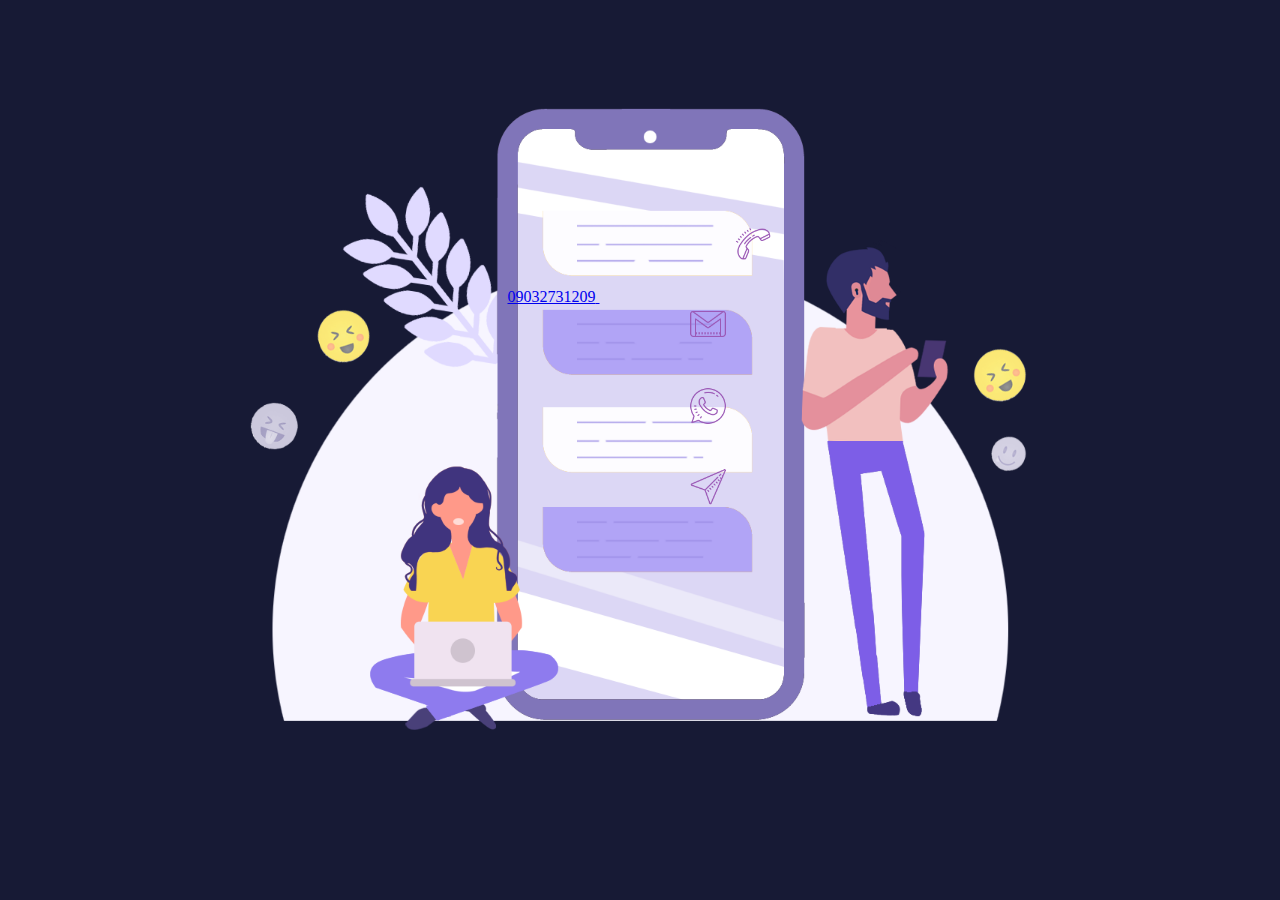
<file: conect me/index.html>
<!DOCTYPE html>
<html lang="en">
<head>
    <meta charset="UTF-8">
    <meta http-equiv="X-UA-Compatible" content="IE=edge">
    <meta name="viewport" content="width=device-width, initial-scale=1.0">
    <link href="./style.css" type="text/css" rel="stylesheet" >
    <title>conect me</title>
</head>
<body>
    <div class="sosialNetwork">
        <a href="tel:09032731209" title="09032731209">
        <span>09032731209</span>
        <img src="./img/call.png">
        </a>
        <a href="mailto:fatemehpazoki5@gmail.com" title="fatemehpazoki5@gmail.com"><img src="./img/gmail.png"></a>
        <a href="https://api.whatsapp.com/send?phone=989032731209"><img src="./img/whatsapp.png"></a>
        <a href="https://t.me/Fhigygf "title="Fhigygf"><img src="./img/telegram.png"></a>
         
    </div>
</body>
</html>
</file>
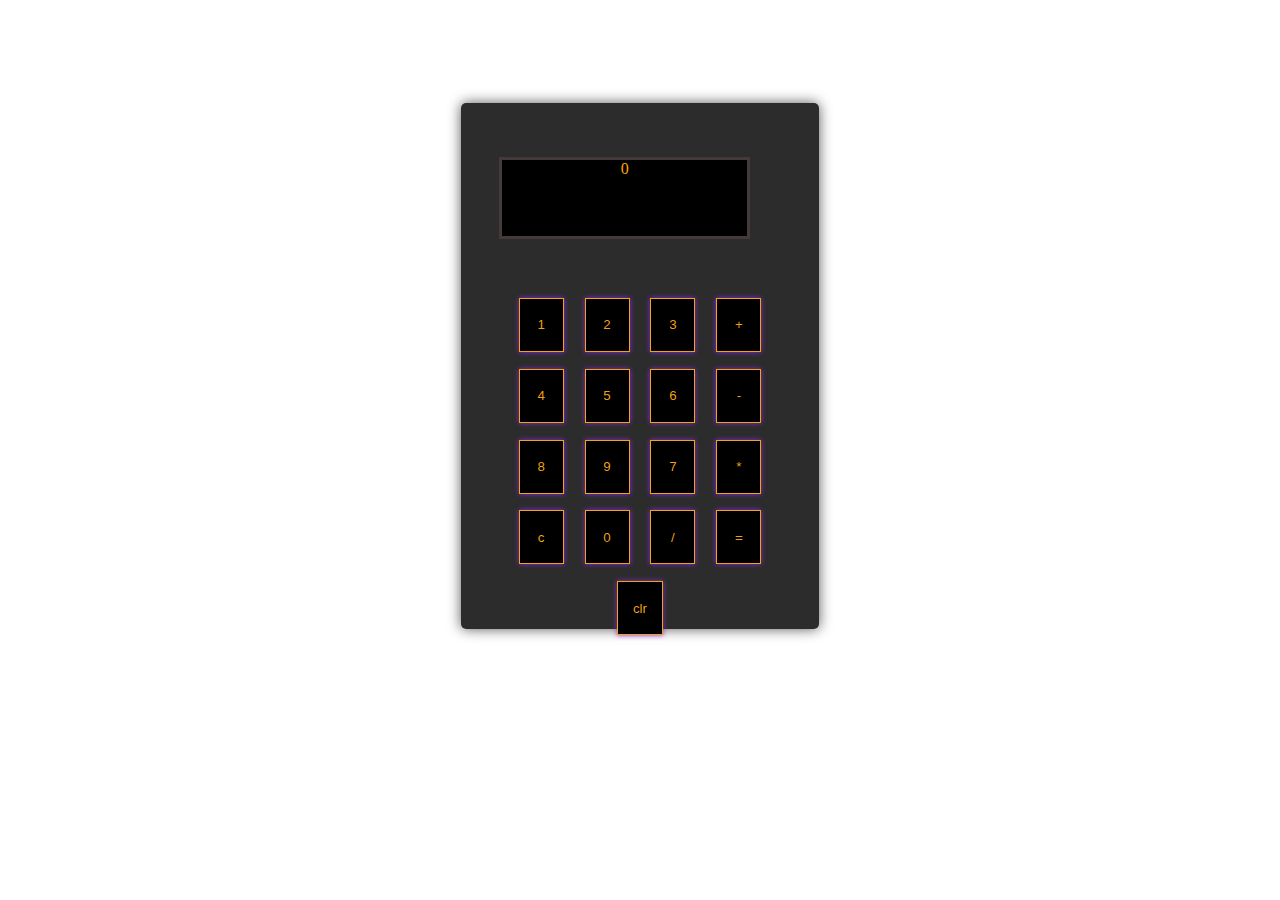
<file: my work menu/calculator/index.html>
<!DOCTYPE html>
<!--
To change this license header, choose License Headers in Project Properties.
To change this template file, choose Tools | Templates
and open the template in the editor.
-->
<html>
    <head>
        <title>TODO supply a title</title>
        <meta charset="UTF-8">
        <meta name="viewport" content="width=device-width, initial-scale=1.0">
        <link href="style/style.css" rel="stylesheet" type="text/css"/>
    </head>
    
    <body>
        <div>
            
           <!--  num1:<input type="number" id="num1">
            <br/>
            <span>num2:</span><input type="number" id="num2">
            <br/>
            <input type="button" id="click" value="click me." onclick="sum(3)"/> comment -->
            <div class="calc">
                <p id="show">0</p>
                <br/>
                <input type="button" class="click number" value="1"/>
                <input type="button" class="click number" value="2" />
                <input type="button" class="click number" value="3" />
                <input type="button" class="click number" value="+" />
                <br/>
                <input type="button" class="click number" value="4" />
                <input type="button" class="click number" value="5" />
                <input type="button" class="click number" value="6" />
                <input type="button" class="click number" value="-" />
                <br/> 
                <input type="button" class="click number" value="8" />
                <input type="button" class="click number" value="9" />
                <input type="button" class="click number" value="7" />
                <input type="button" class="click number" value="*" />
                <br/>
                <input type="button" class="click clear" value="c" />
                <input type="button" class="click number" value="0" />
                <input type="button" class="click number" value="/" />
                <input type="button" class="click result" value="=" />
                <br/>
                <input type="button" class="click clearAll" value="clr" />
            </div>
        </div>
    </body>
    <script src="javascript.js">
        // var arry=[];
        // var str=0;
        // function calc(num){
            
        //     arry[arry.length]=num;
        //     document.getElementById('show').innerHTML= num;
        //     console.log(arry);
            
            
        //     if(num === '='){
        //         if(arry[1]==='+')
        //         {
        //          var sum=arry[0]+arry[2];
        //          document.getElementById('show').innerHTML= sum;
        //         }
        //         else if(arry[1]==='-')
        //         {
        //          var sub=arry[0]-arry[2];
        //          document.getElementById('show').innerHTML= sub;
        //         }
        //         else if(arry[1]==='*')
        //         {
        //          var mul=arry[0]*arry[2];
        //          document.getElementById('show').innerHTML= mul;
        //         }
        //         else if(arry[1]==='/')
        //         {
        //          var div=arry[0]*arry[2];
        //          document.getElementById('show').innerHTML= div;
        //         }
        //         else{
        //          var end="please refresh and enter your number";
        //          document.getElementById('show').innerHTML= end;   
        //         }
        //     }
            
            
        // }
        
        
      
    </script>
</html>
</file>
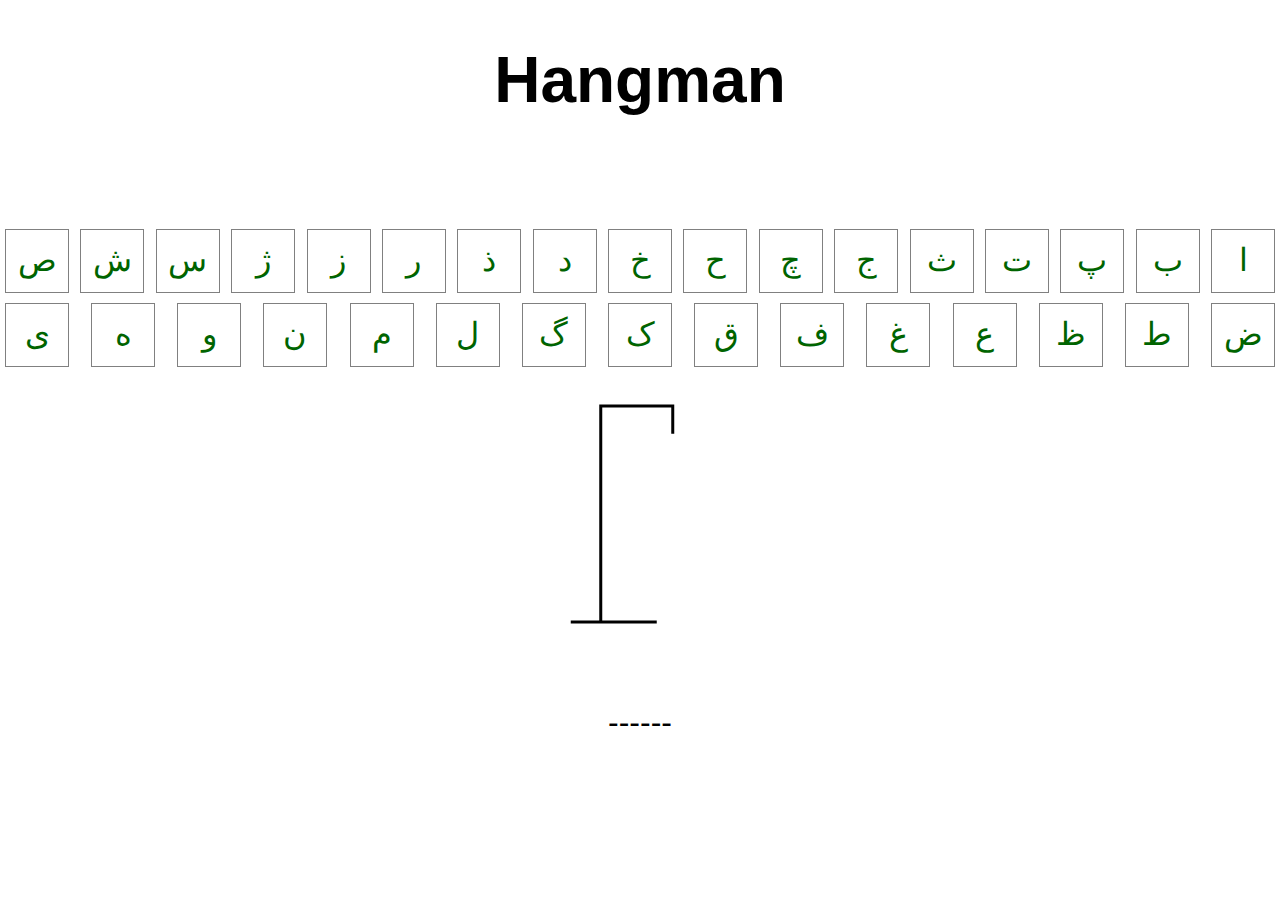
<file: my work menu/hangman/index.html>
<!DOCTYPE html>
<html lang="fa" dir="rtl">

<head>
  <meta charset="utf-8">
  <link href="style.css" rel="stylesheet">
  <title>Hangman</title>
</head>

<body>
  <h1>Hangman</h1>
  <section id="letters">
    <div class="letter" id="ا">ا</div>
    <div class="letter" id="ب">ب</div>
    <div class="letter" id="پ">پ</div>
    <div class="letter" id="ت">ت</div>
    <div class="letter" id="ث">ث</div>
    <div class="letter" id="ج">ج</div>
    <div class="letter" id="چ">چ</div>
    <div class="letter" id="ح">ح</div>
    <div class="letter" id="خ">خ</div>
    <div class="letter" id="د">د</div>
    <div class="letter" id="ذ">ذ</div>
    <div class="letter" id="ر">ر</div>
    <div class="letter" id="ز">ز</div>
    <div class="letter" id="ژ">ژ</div>
    <div class="letter" id="س">س</div>
    <div class="letter" id="ش">ش</div>
    <div class="letter" id="ص">ص</div>
    <div class="letter" id="ض">ض</div>
    <div class="letter" id="ط">ط</div>
    <div class="letter" id="ظ">ظ</div>
    <div class="letter" id="ع">ع</div>
    <div class="letter" id="غ">غ</div>
    <div class="letter" id="ف">ف</div>
    <div class="letter" id="ق">ق</div>
    <div class="letter" id="ک">ک</div>
    <div class="letter" id="گ">گ</div>
    <div class="letter" id="ل">ل</div>
    <div class="letter" id="م">م</div>
    <div class="letter" id="ن">ن</div>
    <div class="letter" id="و">و</div>
    <div class="letter" id="ه">ه</div>
    <div class="letter" id="ی">ی</div>
  </section>

  <section id="image">
    <img src="assets/hangman0.png" alt="hangman">
  </section>

  <!-- Here you will display the hint for the message. Use an underscore for each letter and a space fo a space. -->
  <section id="clue">
    <p id="clueP">________</p>
  </section>

  <!-- Show this message at the end of the game and reset the game. -->
  <section id="gameover">
    <p>پایان بازی</p>
  </section>

  <script src="script.js" defer></script>
</body>

</html>
</file>
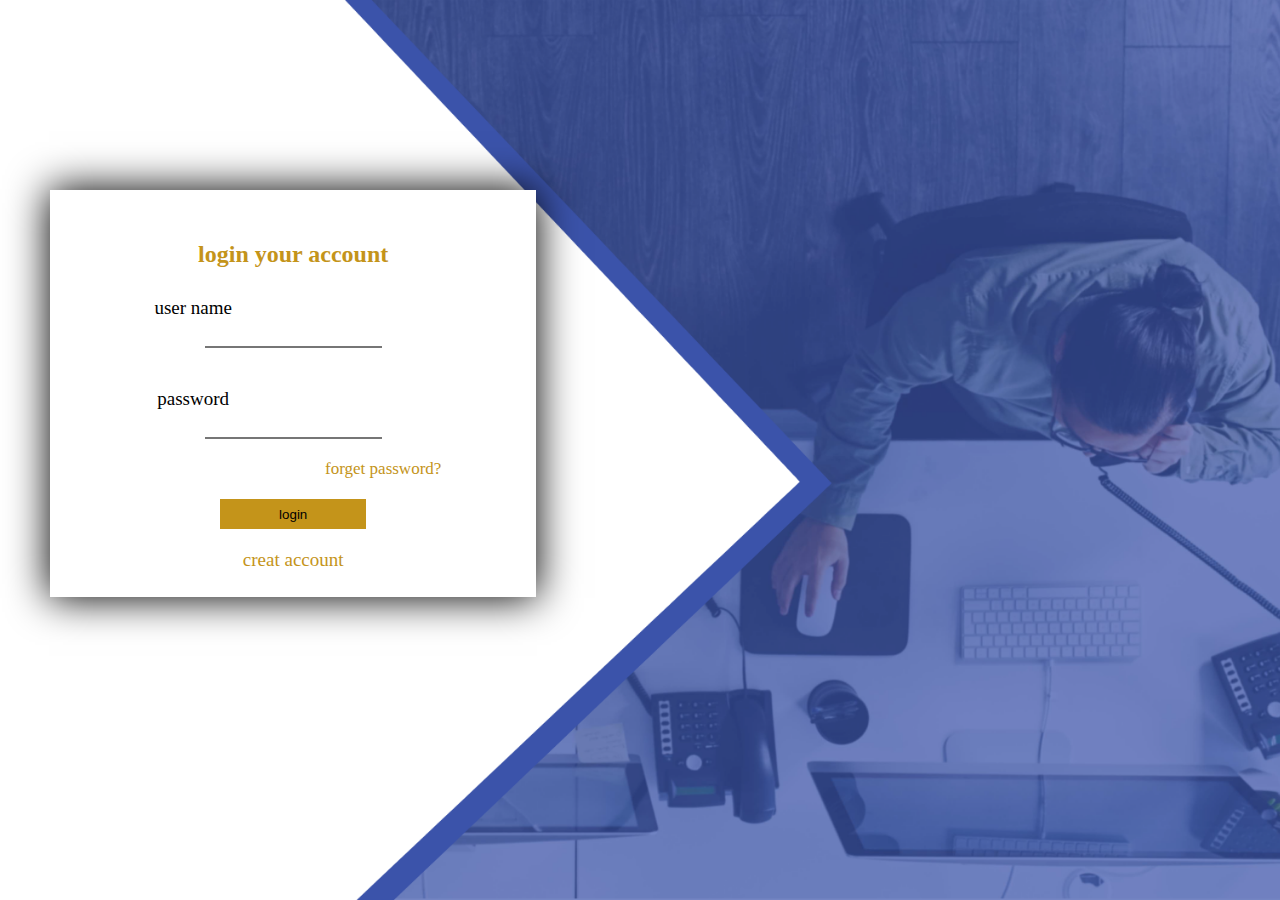
<file: my work menu/sample login2/index.html>
<!DOCTYPE html>
<html lang="en">
<head>
    <meta charset="UTF-8">
    <meta http-equiv="X-UA-Compatible" content="IE=edge">
    <meta name="viewport" content="width=device-width, initial-scale=1.0">
    <link href="./style.css" type="text/css" rel="stylesheet" >
    <title>login</title>
</head>
<body>
    <div class="fream">
    <div class="login">
        <h2>login your account</h2>
        <p>user name</p>
        <input>
        <p>password</p>
        <input><br>
        <a  href="./forget pass/index.html " id="forget" >forget password?</a></br>
        <button>login</button></br>
        <a id="creat" href="./creat account/index.html" >creat account</a>   
    </div>  
    </div>  
</body>
</html>
</file>
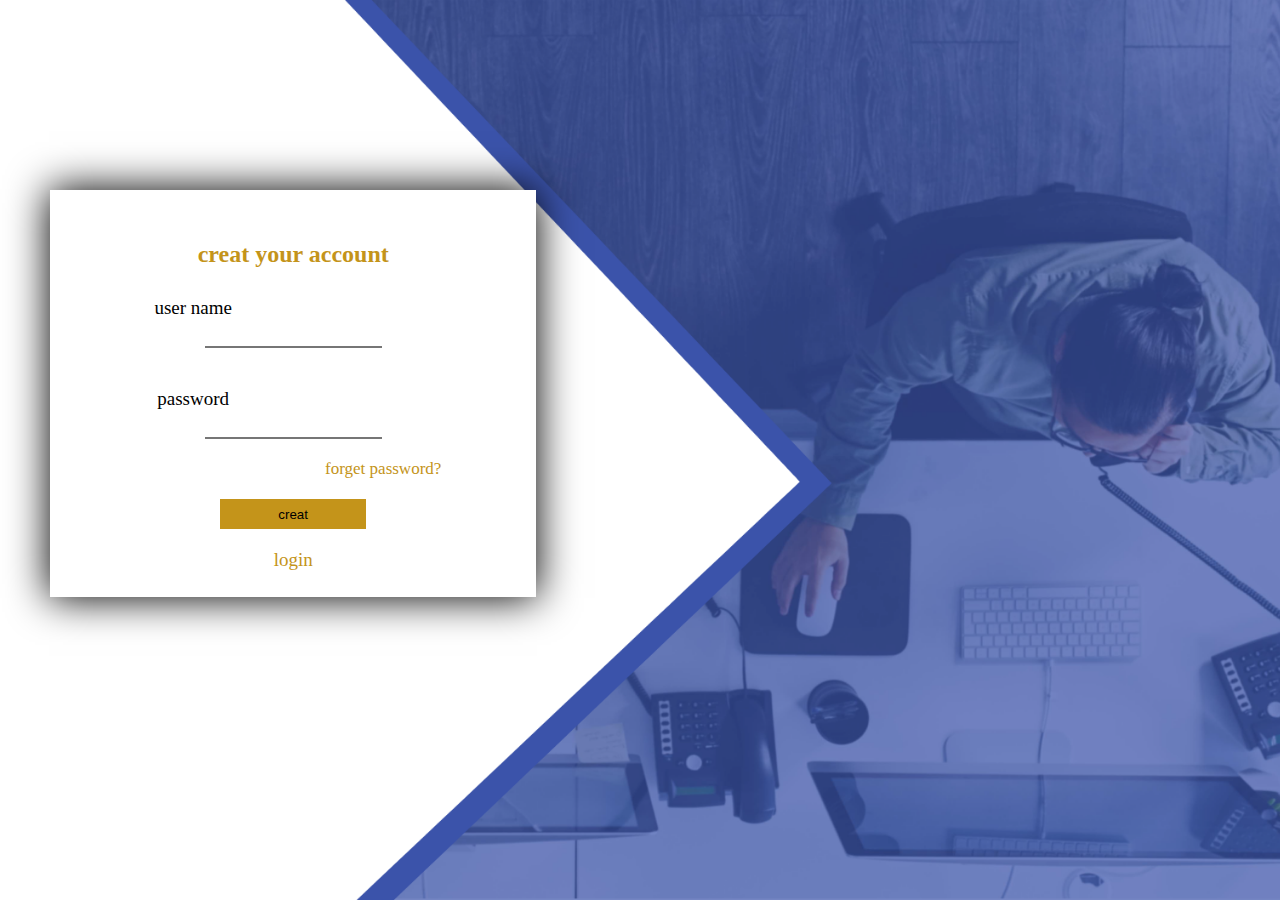
<file: my work menu/sample login2/creat account/index.html>
<!DOCTYPE html>
<html lang="en">
<head>
    <meta charset="UTF-8">
    <meta http-equiv="X-UA-Compatible" content="IE=edge">
    <meta name="viewport" content="width=device-width, initial-scale=1.0">
    <link href="./style.css" type="text/css" rel="stylesheet" >
    <title>creat account</title>
</head>
<body>
    <div class="fream">
        <div class="creat">
            <h2>creat your account</h2>
            <p>user name</p>
            <input>
            <p>password</p>
            <input></br>
            <a  href="../forget pass/index.html " id="forget" >forget password?</a></br>
            <button>creat</button></br>   
            <a id="login" href="../index.html" >login</a>
        </div>

    </div>    
</body>
</html>
</file>
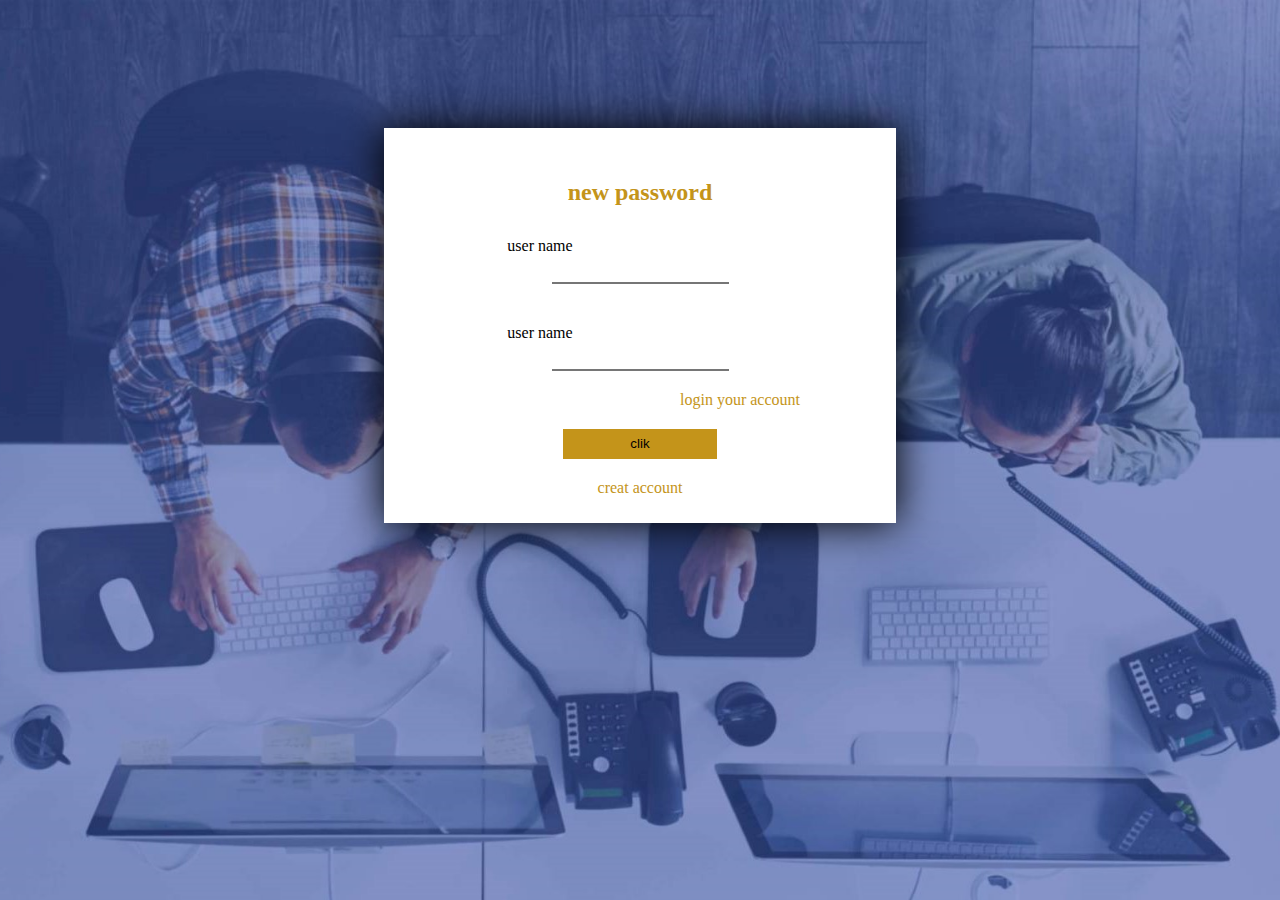
<file: my work menu/sample login2/forget pass/index.html>
<!DOCTYPE html>
<html lang="en">
<head>
    <meta charset="UTF-8">
    <meta http-equiv="X-UA-Compatible" content="IE=edge">
    <meta name="viewport" content="width=device-width, initial-scale=1.0">
    <title>forget pass</title>
    <link href="./style.css" rel="stylesheet">
</head>
<body>
    <div class="fream">
        <div class="forget">
            <h2>new password </h2>
            <p>user name</p>
            <input>
            <p>user name</p>
            <input><br>
            <a  href="../index.html" id="login">login your account</a><br>
            <button>clik</button></br>
            <a id="creat" href="../creat account/index.html" >creat account</a>    
        </div>

    </div>     
</body>
</html>
</file>
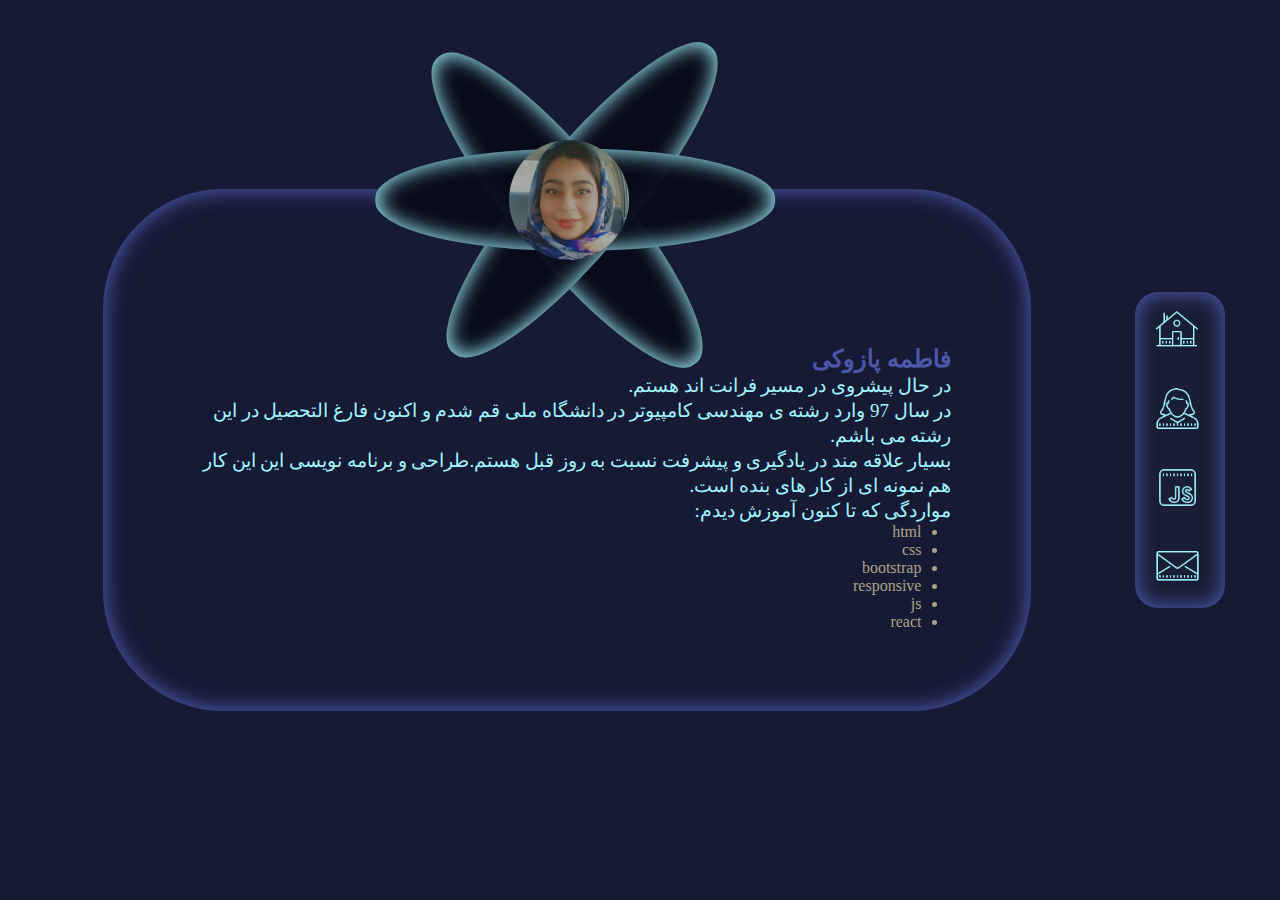
<file: about fatemeh pazoki.html>
<!DOCTYPE html>
<html lang="fa" >
<head>
    <meta charset="UTF-8">
    <meta http-equiv="X-UA-Compatible" content="IE=edge">
    <meta name="viewport" content="width=device-width, initial-scale=1.0">
    <link href="./style.css" rel="stylesheet" >
    <link href="./img/fatemehpazoki.jpg" rel="icon">
    <title>about fatemeh pazoki</title>
</head>
<body>
<div class="total">
    <aside class="menu" >
        <a href="./about fatemeh pazoki.html "><img src="./img/home.png"  class="icon" title="خانه"></a>
        <a href=" "><img src="./img/female.png" class="icon" title="درباره من"></a>
        <a href="./my work menu/index.html"><img src="./img/javascript.png" class="icon" title="نمونه کار"></a>
        <a href="./conect me/index.html "><img src="./img/letter.png" class="icon" title="ارتباط با من"></a>
    </aside>
    <main >
        <div class="logo" >
            <div class="one"></div>
            <div class="two"></div>
            <div class="theri"></div>
            <img class="img" src="./img/fatemehpazoki.jpg">
        </div>

        <div dir="rtl" class="background">
            <div class="text" >
                <h2>فاطمه پازوکی</h2>
                <p >در حال پیشروی در مسیر فرانت اند هستم.<br>در سال 97 وارد رشته ی مهندسی کامپیوتر در دانشگاه ملی قم شدم و اکنون فارغ التحصیل در این رشته می باشم.<br> بسیار علاقه مند در یادگیری و پیشرفت نسبت به روز قبل هستم.طراحی و برنامه نویسی این این کار هم نمونه ای از کار های بنده است.<br>مواردگی که تا کنون آموزش دیدم: </p>
                <ul>
                    <li>html</li>
                    <li>css</li>
                    <li>bootstrap</li>
                    <li>responsive</li>
                    <li>js</li>
                    <li>react</li>
                    
                </ul>
            </div>
        </div>
    </main>
</div>
</body>
<script>
    alert(" این نمونه کار به علت تلاش ها و افزایش دانش روزانه مدام در حال بروز رسانی به نمونه کار های با کیفیت تری است پیشاپیش ممنون از زمانی که صرف کردید." )
</script>
</html>
</file>
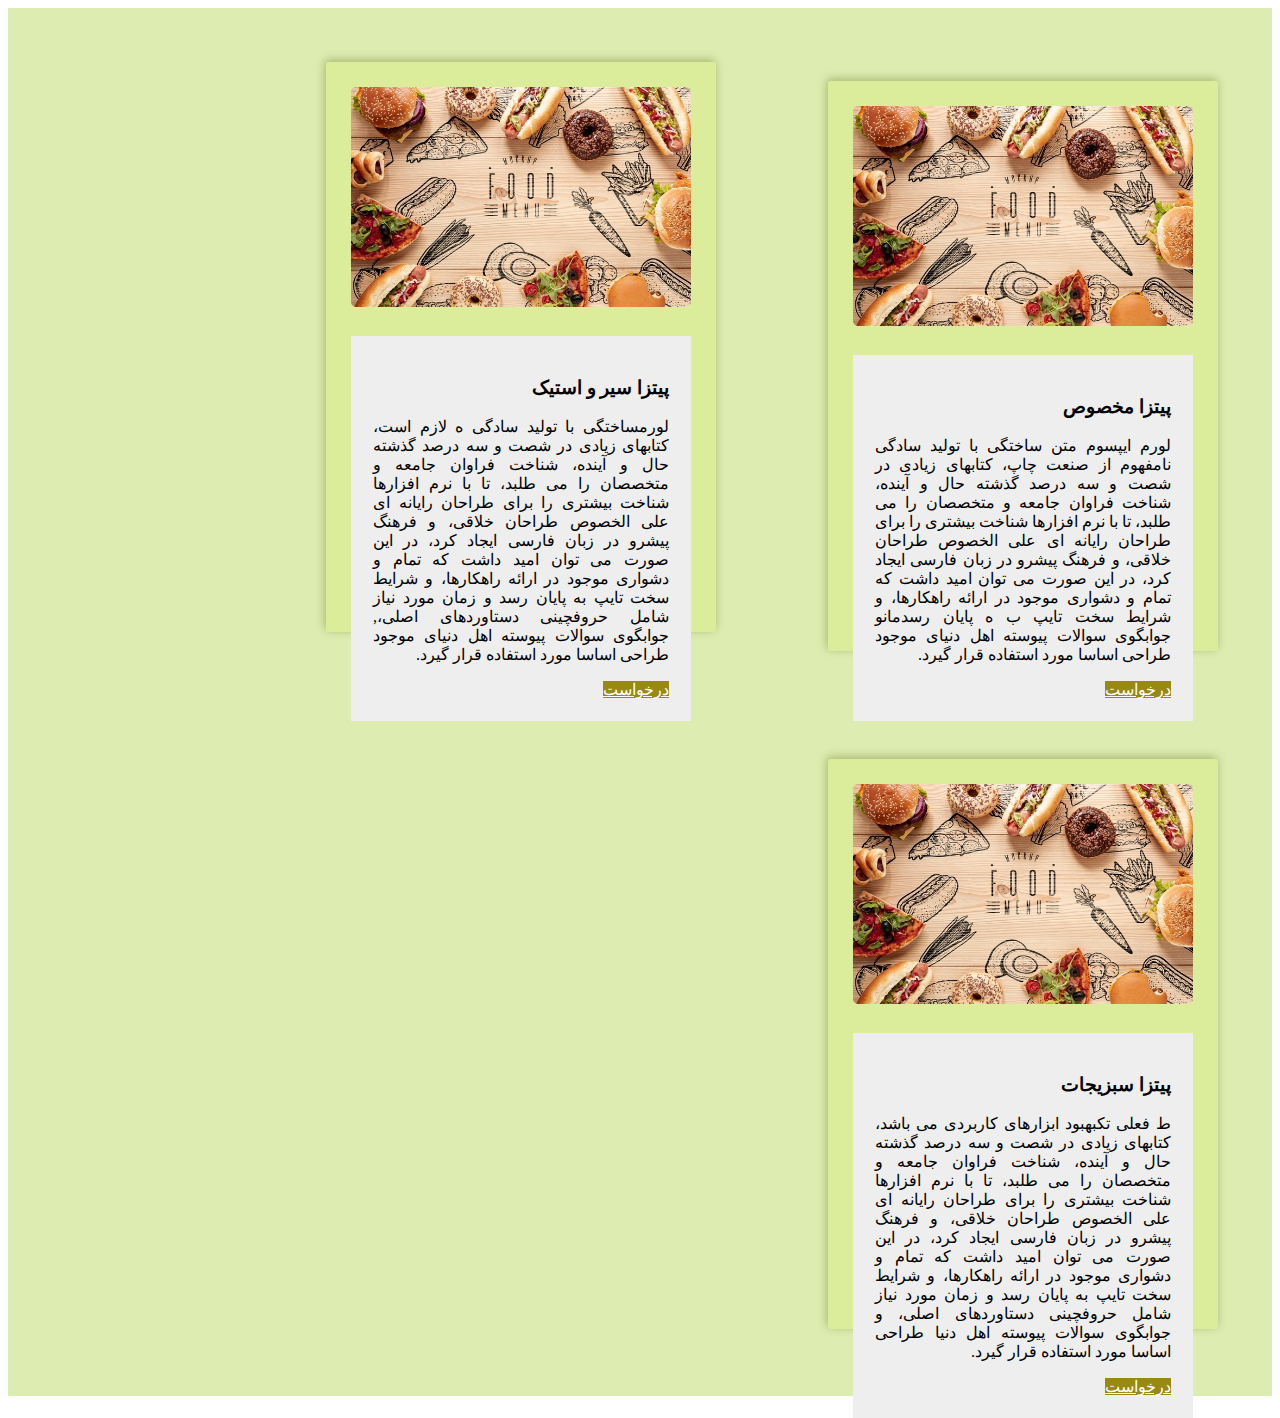
<file: my work menu/resturant/index2.html>
<!DOCTYPE html>
<!--
To change this license header, choose License Headers in Project Properties.
To change this template file, choose Tools | Templates
and open the template in the editor.
-->
<html dir="rtl" >
    <head>
        <title>TODO supply a title</title>
        <meta charset="UTF-8">
        <meta name="viewport" content="width=device-width, initial-scale=1.0">
        <link rel="stylesheet" href="./style/style2.css" type="text/css">
    </head>
    <body>
        <div class="test">
            <ul>
                <li>
                    <div class=" my-css-card " >
                        <img src="./img/1.jpg" class="card-img-top" alt="...">
                        <div class="my-css-card-body">
                            <h3 class="">پیتزا مخصوص </h3>
                            <p class="card-text">لورم ایپسوم متن ساختگی با تولید سادگی نامفهوم از صنعت چاپ، کتابهای زیادی در شصت و سه درصد گذشته حال و آینده، شناخت فراوان جامعه و متخصصان را می طلبد، تا با نرم افزارها شناخت بیشتری را برای طراحان رایانه ای علی الخصوص طراحان خلاقی، و فرهنگ پیشرو در زبان فارسی ایجاد کرد، در این صورت می توان امید داشت که تمام و دشواری موجود در ارائه راهکارها، و شرایط سخت تایپ ب ه پایان رسدمانو جوابگوی سوالات پیوسته اهل دنیای موجود طراحی اساسا مورد استفاده قرار گیرد.</p>
                            <a href="#" class="btn ">درخواست </a>
                        </div>
                    </div>
                </li>

                <li>
                    <div class=" my-css-card" >
                        <img src="./img/1.jpg" class="">
                        <div class="my-css-card-body">
                          <h3 class="">پیتزا سیر و استیک </h3>
                          <p class="card-text">لورمساختگی با تولید سادگی ه لازم است، کتابهای زیادی در شصت و سه درصد گذشته حال و آینده، شناخت فراوان جامعه و متخصصان را می طلبد، تا با نرم افزارها شناخت بیشتری را برای طراحان رایانه ای علی الخصوص طراحان خلاقی، و فرهنگ پیشرو در زبان فارسی ایجاد کرد، در این صورت می توان امید داشت که تمام و دشواری موجود در ارائه راهکارها، و شرایط سخت تایپ به پایان رسد و زمان مورد نیاز شامل حروفچینی دستاوردهای اصلی،,     جوابگوی سوالات پیوسته اهل دنیای موجود طراحی اساسا مورد استفاده قرار گیرد.</p>
                          <a href="#" class="btn ">درخواست </a>
                        </div>
                    </div>
                </li>
                <li>
                    <div class=" my-css-card" >
                        <img src="./img/1.jpg" class="card-img-top" alt="...">
                        <div class="my-css-card-body">
                          <h3 class="">  پیتزا سبزیجات</h3>
                          <p class="card-text">ط فعلی تکبهبود ابزارهای کاربردی می باشد، کتابهای زیادی در شصت و سه درصد گذشته حال و آینده، شناخت فراوان جامعه و متخصصان را می طلبد، تا با نرم افزارها شناخت بیشتری را برای طراحان رایانه ای علی الخصوص طراحان خلاقی، و فرهنگ پیشرو در زبان فارسی ایجاد کرد، در این صورت می توان امید داشت که تمام و دشواری موجود در ارائه راهکارها، و شرایط سخت تایپ به پایان رسد و زمان مورد نیاز شامل حروفچینی دستاوردهای اصلی، و جوابگوی سوالات پیوسته اهل دنیا طراحی اساسا مورد استفاده قرار گیرد.</p>
                          <a href="#" class="btn ">درخواست </a>
                        </div>
                    </div> 
                </li>
            </ul>
        </div>  
    </body>
</html>
</file>
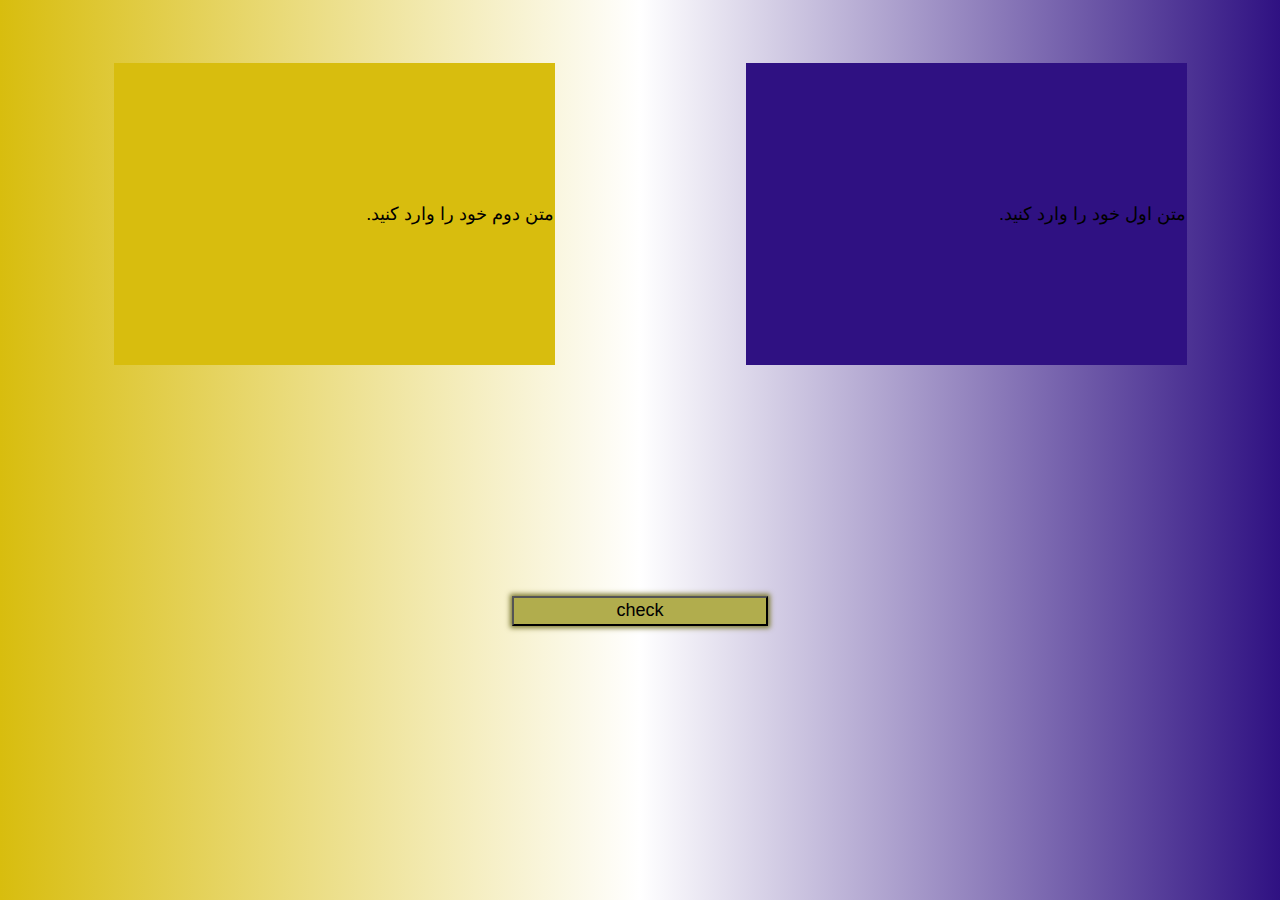
<file: my work menu/textChecker/textChecker.html>
<!DOCTYPE html>                                        
<html lang="fa" dir="rtl">
<head>
    <meta charset="UTF-8">
    <meta http-equiv="X-UA-Compatible" content="IE=edge">
    <meta name="viewport" content="width=device-width, initial-scale=1.0">
    <link href="textChecker.css" rel="stylesheet"  type="text/css"  />
    <title>text checker</title>
</head>
<body>
    
    <div class="right">
        <input type="text" id="inputRight"  value="متن اول خود را وارد کنید."/><br><br><br><br><br><br><br>
        <p class="showR"></p>
    </div>   
    <div class="left">
        <input id="inputLeft" value="متن دوم خود را وارد کنید. " /><br><br><br><br><br><br><br>
        <p class="showL"></p>
    </div><br><br><br><br><br><br>
<button id="checkButton" onclick="check()" type="button" >check</button>

</body>
<script src="textChecker.js" ></script>
</html>
</file>
<file: conect me/style.css>
*{
    margin: 0px;
    padding: 0px;
    box-sizing: border-box;
}
body{
    width: 100%;
    background-color: #171a35;
      background-image: url("./img/back.png");
    background-attachment: fixed;
    background-size: contain;
    background-repeat: no-repeat; 
    background-position: center;
    text-align: center;
}
.sosialNetwork{
    display: flex;
    flex-direction: column;
    justify-content: center;
    align-items: center;

    margin-top: 25vh;
}
.sosialNetwork img{
    width: 38px;
     margin: 0px 0px 39px 135px; 
}
</file>
<file: my work menu/calculator/style/style.css>
body{
    margin: 0px;
    padding: 0px;
    text-align: center;
}
.calc{
   margin-left: 36%;
    background-color: #070707d9;
    border-radius: 5px;
    box-shadow: 0px 0px 13px #5a5555;
    width: 28%;
    text-align: center;
    height: 526px;
    margin-top: 103px;
    padding: 3%;
    box-sizing: border-box;
}
.click{
    color: #f9a70ffa;
    background-color: black;
    border: 1px solid;
    margin: 3%;
    width: 16%;
    height: 54px;
    box-shadow: 0px 0px 5px blueviolet;
    cursor: pointer;
}
#show{
   width: 87%;
    height: 76px;
    color: orange;
    background-color: black;
    margin-bottom: 32px;
    border: 3px solid #443a3a;
}
</file>
<file: my work menu/hangman/style.css>
/* WEB230 Final Project - Hangman Game */

* {
   box-sizing: border-box;
}

html {
   height: 100%;
   margin: 0;
}

body {
   margin: 0;
   display: grid;
   grid-template-rows: 6em auto 300px 6rem 2rem;
   align-content: flex-start;
   height: 100%;
   text-align: center;
   font-size: 2rem;
   font-family: Helvetica, Arial, sans-serif;
}

h1 {
   text-align: center;
}

#letters {
   display: flex;
   flex-wrap: wrap;
   justify-content: space-between;
   margin: 1em 0;
   font-family: 'Comic Sans MS', sans-serif;
}

#letters div {
   margin: 5px;
   padding-top: 0.5em;
   border: 1px solid gray;
   color: darkgreen;
   width: 2em;
   height: 2em;
   line-height: 0.9;
   overflow: hidden;
   cursor: pointer;
}

#letters div:hover {
   background-color: palegreen;
}

#clue p {
   margin: 0;
   font-size: 3rem;
   letter-spacing: 0.5em;
   font-family: 'Comic Sans MS', sans-serif;
}

/* 
This class will grey out the letters as they are used. 
Just add the class "used".
*/
#letters div.used {
   background-color: lightgray;
   opacity: 0.5;
}

section#image {
   text-align: center;
}

/* 
Display the message when the game is over. 
Hide it at the beginning. 
*/
section#gameover p {
   text-align: center;
   font-size: 1rem;
   display: none;
}

/* WEB230 Final Project Winter 2021 */
</file>
<file: my work menu/sample login2/style.css>
*{
    margin: 0px;
    padding: 0px;
    box-sizing: border-box;
    
}
body{
    background-image: url(./img/back.png);
    background-attachment: fixed;
    background-size: cover;
    width: 100%;
    background-position: center;
    

}
.fream{
    width: 38%;
    box-shadow: 0px 0px 39px 1px black;
    margin: 190px 0px 0px 50px;
    padding:4% 0% 2% 0%;
    text-align: center;
    background-color: white;
   

}
.login h2{
    color: #c4941a;
    margin-bottom: 6%;
}
.login p{
    margin:20px 0px 10px -200px;
    font-size: 19px;
}
.login input{
    border-top: 0px;
    border-left: 0px;
    border-right: 0px;
    outline: none;
    margin-bottom: 20px;
}
#forget{
    color:#c4941a ;
    text-decoration: none;
    margin-right:  -180px;
    font-size: 17px;
    
}

.login button{
    width: 30%;
    height: 30px;
    background-color:#c4941a;
    color: black;
    cursor: pointer;margin: 20px 0px 20px 0px;
    border: none;
}
.login button:hover{
    box-shadow: 0px 0px 7px 4px #ab821b;
}
#creat{
    color:#c4941a ;
    text-decoration: none; 
    font-size: 19px;  
}

@media screen and (max-width:1024px) {
    .fream{
        width: 40%;
        box-shadow: 0px 0px 39px 1px #020000;
        margin: 205px 0px 0px 20px;
        padding:4% 0% 2% 0%;
        text-align: center;
        background-color: white;
    }
}
@media  screen and (max-width:768px) {
    .fream{
        width: 60%;
        box-shadow: 0px 0px 39px 1px #020000;
        margin: 200px 0px 0px 20px;
        padding:4% 0% 2% 0%;
        text-align: center;
        background-color: white;
       
    
    }
    
}
</file>
<file: my work menu/sample login2/creat account/style.css>
*{
    margin: 0px;
    padding: 0px;
    box-sizing: border-box;
    
}
body{
    background-image: url(./img/back.png);
    background-attachment: fixed;
    background-size: cover;
    width: 100%;
    background-position: center;
    

}
.fream{
    width: 38%;
    box-shadow: 0px 0px 39px 1px black;
    margin: 190px 0px 0px 50px;
    padding:4% 0% 2% 0%;
    text-align: center;
    background-color: white;
   

}
.creat h2{
    color: #c4941a;
    margin-bottom: 6%;
}
.creat p{
    margin:20px 0px 10px -200px;
    font-size: 19px;
}
.creat input{
    border-top: 0px;
    border-left: 0px;
    border-right: 0px;
    outline: none;
    margin-bottom: 20px;
}
#forget{
    color:#c4941a ;
    text-decoration: none;
    margin-right:  -180px;
    font-size: 17px;
    
}

.creat button{
    width: 30%;
    height: 30px;
    background-color:#c4941a;
    color: black;
    cursor: pointer;margin: 20px 0px 20px 0px;
    border: none;
}
.creat button:hover{
    box-shadow: 0px 0px 7px 4px #ab821b;
}
#login{
    color:#c4941a ;
    text-decoration: none; 
    font-size: 19px;  
}

@media screen and (max-width:1024px) {
    .fream{
        width: 40%;
        box-shadow: 0px 0px 39px 1px #020000;
        margin: 205px 0px 0px 20px;
        padding:4% 0% 2% 0%;
        text-align: center;
        background-color: white;
    }
}
@media  screen and (max-width:768px) {
    .fream{
        width: 60%;
        box-shadow: 0px 0px 39px 1px #020000;
        margin: 200px 0px 0px 20px;
        padding:4% 0% 2% 0%;
        text-align: center;
        background-color: white;
       
    
    }
    
}
</file>
<file: my work menu/sample login2/forget pass/style.css>
*{
    margin: 0px;
    padding: 0px;
    box-sizing: border-box;
}
body{
    background-image: url(./img/back.jpg);
    background-attachment: fixed;
    background-size: cover;
    width: 100%;
    background-position: center;
    text-align: center;
    
    

}
.fream{
    width: 40%;
    box-shadow: 0px 0px 39px 1px black;
    padding:4% 0% 2% 0%;
    text-align: center;
    background-color: white;
    margin:10% auto;
}
.forget h2{
    color: #c4941a;
    margin-bottom: 6%;
}
.forget p{
    margin:20px 0px 10px -200px;
    
}
.forget input{
    border-top: 0px;
    border-left: 0px;
    border-right: 0px;
    outline: none;
    margin-bottom: 20px;
}
#login{
    color:#c4941a ;
    text-decoration: none;
    margin-right:  -200px;
}

.forget button{
    width: 30%;
    height: 30px;
    background-color:#c4941a;
    color: black;
    cursor: pointer;margin: 20px 0px 20px 0px;
    border: none;
}
.forget button:hover{
    box-shadow: 0px 0px 7px 4px #ab821b;
}
#creat{
    color:#c4941a ;
    text-decoration: none;   
}
@media screen and (max-width:1024px) {
    .fream{
        width: 50%;
        box-shadow: 0px 0px 39px 1px #020000;
        margin:10% auto;
        padding:4% 0% 2% 0%;
        text-align: center;
        background-color: white;
    }
}
@media  screen and (max-width:768px) {
    .fream{
        width: 60%;
        box-shadow: 0px 0px 39px 1px #020000;
        margin:10% auto;
        padding:4% 0% 2% 0%;
        text-align: center;
        background-color: white;
       
    
    }
    #login{
        color:#c4941a ;
        text-decoration: none;
        margin-right:  -150px;
    }
    
}
</file>
<file: style.css>
*{
    margin: 0px;
    padding: 0px;
    width: 100%;
    
}
body{

    background-color:#171a35 ;
    
   
}
.total{
    display: flex;
    flex-direction: row-reverse;
    justify-content: space-evenly;
    height: 100vh;
}
aside{
    width: 7%;
    background-color: #191e35f0;
    border-radius: 23px;
    box-shadow: inset 0px 0px 20px 2px #4d57aa;
    display: flex;
    flex-direction: column;
    justify-content: space-evenly;
    align-items: center;
    align-self: center;
}
.icon{
    height: 13%;
    width: 50%;
    margin: 15px 20px;
    transition: width 0.5s, height 0.5s;
}
@keyframes icon{
    0%{transform: rotateY(0deg);}
    100%{transform:rotateY(360deg);}
}
.icon:hover{
    
    width: 66%;
    height: 15%;
    margin-left: 15px;
    animation:4s ease  icon ;
    border-radius: 5px;
    box-shadow: 0px 0px 3px 1px white;
}
main{
    width: 80%;
    display: flex;
    flex-direction: column;

}
.logo{
    position: relative;
}
.one, .two, .theri{
    width: 10%;
    height: 400px;
    background-color: #090b18f0;
    border-radius: 48%;
    box-shadow: inset 0px 0px 20px 2px #a1f5ff;
    margin: 0px auto;
    display: inline-block;
    z-index: 0;
}
.one{
    transform: rotate(-40deg);
    margin-left: 45%;
    margin-bottom: -3%;
}

.two{
    margin-bottom: -2%;
    margin-left: -9%;
    transform: rotate(40deg);
}

.theri{
    margin-left: -11%;
    transform: rotate(90deg);
    margin-bottom: -2%;
}
.img{
    width: 120px;
    height: 120px;
    z-index: 1;
    border-radius: 50%;
    margin-top: 140px;
    margin-left: -118px;
    position: absolute;
}
.background{
    width: 75%;
    height: 450px;
    border-radius: 120px;
    box-shadow: inset 0px 0px 20px 2px #4e58ad;
    transform: translateY(-195px);
    z-index: -1;
    padding: 80px;
    margin: 0px auto;
   
}
.text{
    margin-top: 10%;
    
}
.text h2{
    color: #4d57aa;
    
}
.text p{
    color: #a1f5ff;
    font-size: 19px;
    line-height: 25px;
    
}

.text li{
    color: #ada487;
    margin-right: 30px;
}
@media (max-width:768px) {
    .total{
        display: flex;
        flex-direction: column;
        justify-content:space-between;
        
    }
    main{
        margin-left: 6%;
    }
    .background{
        width: 75%;
        border-radius: 79px;
        box-shadow: inset 0px 0px 20px 2px #4e58ad;
        z-index: -1;
        padding: 51px;
        margin: 5%;
        transform: translateY(0px);
    }
    aside{
        width: 50%;
        display: flex;
        flex-direction: row-reverse;
        justify-content: space-evenly;
        align-items: center;
        margin-top: 10px;
    }
    .one,.two , .theri{
        display: none;
    }
    .img{
        width: 80px;
        height: 80px;
        margin-top: 0px;
        margin-left: 50px;
        position: absolute;      
    }
    
}
</file>
<file: my work menu/resturant/style/style2.css>
.test{
    background-color: #d0e593b8;
    
}
.test ul{
    padding: 0px;
    margin: 0px;
}
.test li{
    display: inline-block;
    margin: 54px;
   
    
}
.test li:hover{
    transform:scale (1.5,1.2);
}
.test img {
    width: 340px;
    height: 220px;
    margin: 25px;
    display: inline-block;
    border-radius: 5px;
    
}
.test a{
    margin: auto;
    color: #fff;
    background-color: #988814;
    border-color: #998916;
}
.test a:hover{
    background-color: #7aad00d4;
    border-color: #538f1c;

}
.my-css-card{
    background-color: #dbed91b5;
    border-radius: 3px;
    box-shadow:-1px -2px 10px #a6b46d;
    width: 390px;
    height: 570px;
    
}
.my-css-card:hover{
    transform: scale(1.2,1)
}
.my-css-card h5{
    text-align: center;
}
.my-css-card p{
 color: black;   
}
.my-css-card-body{
    padding: 22px;
    margin: 0px 25px 25px 25px;
    text-align: justify;
    background-color: #eeeeee;

}
</file>
<file: my work menu/textChecker/textChecker.css>
*{
    padding:0px;
    margin: 0px;
    width: 100%;
    font-size: large;
    font-weight: 300;
}
body{
    background-image: linear-gradient(to left,rgb(47, 17, 130),rgb(255, 255, 255),rgb(216, 189, 14));   

}

.left , .right{
    width: 49%;
    display: inline-block;
    margin:auto ;
    text-align: center;
}

.left input , .right input{
    height: 300px;
    width: 70%;
    margin-top:10%;
    border: none;
    outline: none;
    padding: 1px;

}
.left input{
    background-color:rgb(216, 189, 14) ;
}
.right input{
    background-color: rgb(47, 17, 130);
}
p {
    display: inline;

}
button{
    width: 20%;
    height: 30px;
    box-shadow: 0px 0px 5px 2px rgb(123, 120, 46);
    background-color: rgb(177, 173, 77);
    margin: 0px 40%;
}
</file>
